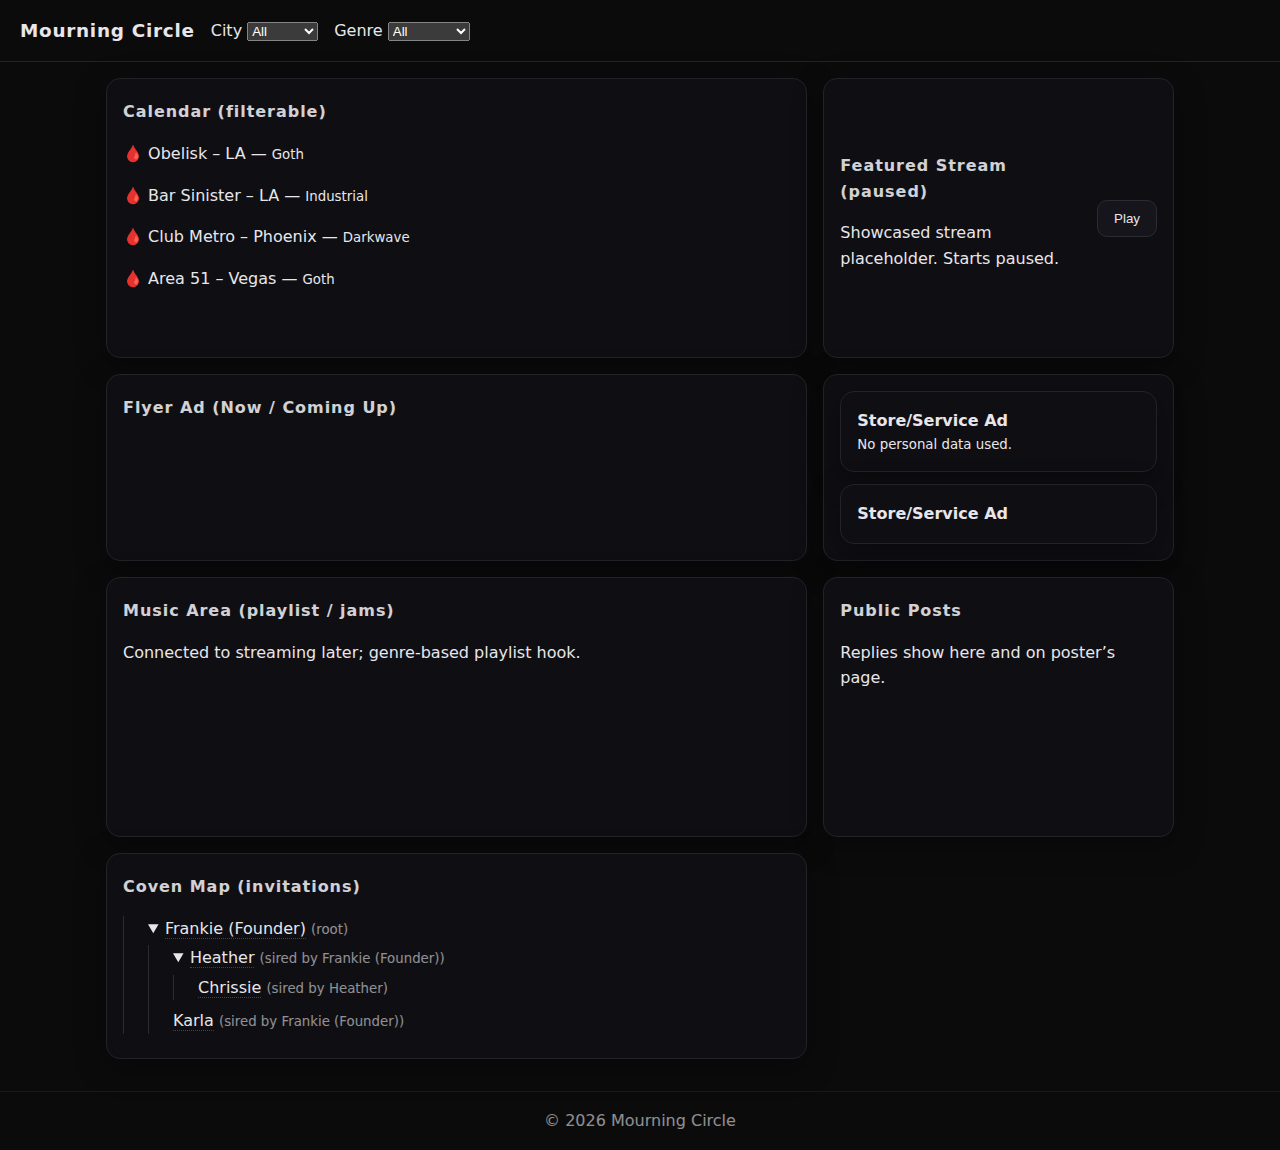
<file: index.html>
<head>
    <meta charset="utf-8" />
    <meta name="viewport" content="width=device-width, initial-scale=1" />
    <title>Mourning Circle</title>
    <link rel="stylesheet" href="styles.css">
  </head>
  <body>
    <header class="header">
      <h1>Mourning Circle</h1>
      <label>City
        <select id="filter-city">
          <option>All</option><option>LA</option><option>Phoenix</option><option>Vegas</option>
        </select>
      </label>
      <label>Genre
        <select id="filter-genre">
          <option>All</option><option>Goth</option><option>Industrial</option><option>Darkwave</option>
        </select>
      </label>
    </header>

    <main class="container">
      <section class="card calendar" id="calendar">
        <h2 class="section-title">Calendar (filterable)</h2>
        <!-- TODO: render events grid -->
      </section>

      <aside class="card stream" id="stream">
        <div>
          <h2 class="section-title">Featured Stream (paused)</h2>
          <p>Showcased stream placeholder. Starts paused.</p>
        </div>
        <button type="button" aria-pressed="false">Play</button>
      </aside>

      <section class="card flyer" id="flyer">
        <h2 class="section-title">Flyer Ad (Now / Coming Up)</h2>
        <!-- event flyer graphic goes here -->
      </section>

      <aside class="card ads" id="ads">
        <div class="card"><strong>Store/Service Ad</strong><br><small>No personal data used.</small></div>
        <div class="card"><strong>Store/Service Ad</strong></div>
      </aside>

      <section class="card music" id="music">
        <h2 class="section-title">Music Area (playlist / jams)</h2>
        <p>Connected to streaming later; genre-based playlist hook.</p>
      </section>

      <section class="card feed" id="public-feed">
        <h2 class="section-title">Public Posts</h2>
        <p>Replies show here and on poster’s page.</p>
      </section>

     <section class="card" id="coven">
  <h2 class="section-title">Coven Map (invitations)</h2>
  <div id="coven-tree" aria-live="polite">Loading…</div>
     </section>
     
    </main>

    <footer class="footer">
      © <span id="y"></span> Mourning Circle
    </footer>

    <script>document.getElementById('y').textContent=new Date().getFullYear()</script>
   <script src="script.js"></script>
   
  </body>
</file>
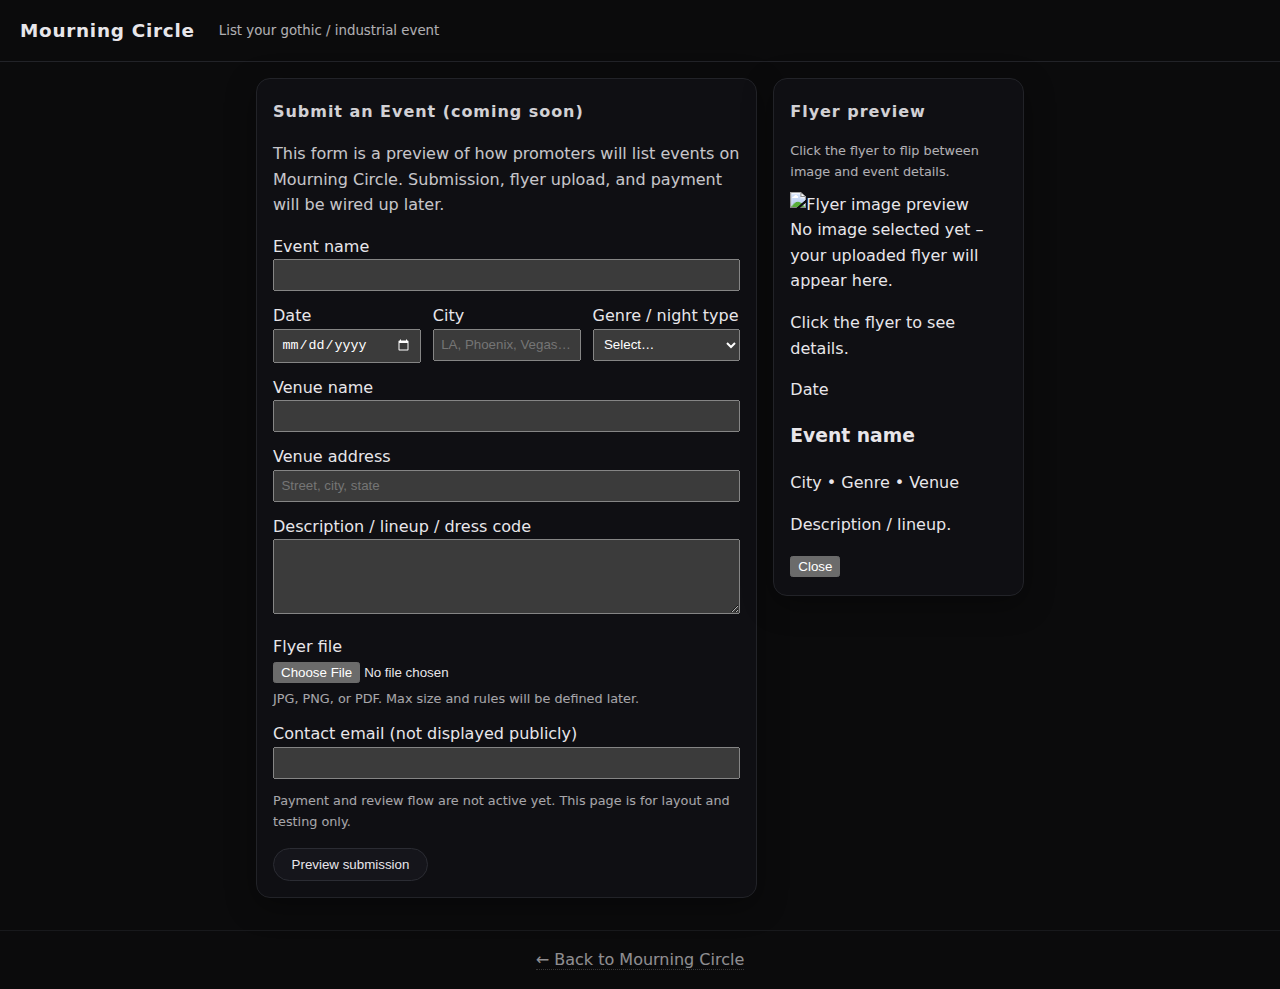
<file: submit.html>
<!doctype html>
<html lang="en">
  <head>
    <meta charset="utf-8" />
    <meta name="viewport" content="width=device-width, initial-scale=1" />
    <title>Mourning Circle – Submit an Event</title>
    <link rel="stylesheet" href="styles.css" />
  </head>
  <body>
    <header class="header">
      <h1>Mourning Circle</h1>
      <small style="opacity:.75; margin-left:.5rem;">List your gothic / industrial event</small>
    </header>

    <main class="container" style="max-width: 800px;">
      <section class="card">
        <h2 class="section-title">Submit an Event (coming soon)</h2>
        <p style="opacity:.85; margin-bottom:1rem;">
          This form is a preview of how promoters will list events on Mourning Circle.
          Submission, flyer upload, and payment will be wired up later.
        </p>

        <form id="event-form">
          <div style="margin-bottom:.75rem;">
            <label for="title">Event name</label><br />
            <input id="title" name="title" type="text" required style="width:100%; padding:.4rem;" />
          </div>

          <div style="display:flex; gap:.75rem; margin-bottom:.75rem; flex-wrap:wrap;">
            <div style="flex:1 1 140px;">
              <label for="date">Date</label><br />
              <input id="date" name="date" type="date" required style="width:100%; padding:.4rem;" />
            </div>
            <div style="flex:1 1 140px;">
              <label for="city">City</label><br />
              <input id="city" name="city" type="text" placeholder="LA, Phoenix, Vegas…" required style="width:100%; padding:.4rem;" />
            </div>
            <div style="flex:1 1 140px;">
              <label for="genre">Genre / night type</label><br />
              <select id="genre" name="genre" required style="width:100%; padding:.4rem;">
                <option value="">Select…</option>
                <option>Goth</option>
                <option>Industrial</option>
                <option>Darkwave</option>
                <option>EBM</option>
                <option>Synth / Other</option>
              </select>
            </div>
          </div>

          <div style="margin-bottom:.75rem;">
            <label for="venue">Venue name</label><br />
            <input id="venue" name="venue" type="text" required style="width:100%; padding:.4rem;" />
          </div>

          <div style="margin-bottom:.75rem;">
            <label for="address">Venue address</label><br />
            <input id="address" name="address" type="text" placeholder="Street, city, state" style="width:100%; padding:.4rem;" />
          </div>

          <div style="margin-bottom:.75rem;">
            <label for="note">Description / lineup / dress code</label><br />
            <textarea id="note" name="note" rows="4" style="width:100%; padding:.4rem;"></textarea>
          </div>

          <div style="margin-bottom:.75rem;">
            <label for="flyer">Flyer file</label><br />
            <input id="flyer" name="flyer" type="file" accept="image/*,.pdf" />
            <p style="font-size:.8rem; opacity:.7; margin:.25rem 0 0;">
              JPG, PNG, or PDF. Max size and rules will be defined later.
            </p>
          </div>

          <div style="margin-bottom:.75rem;">
            <label for="contact">Contact email (not displayed publicly)</label><br />
            <input id="contact" name="contact" type="email" style="width:100%; padding:.4rem;" />
          </div>

          <p style="font-size:.8rem; opacity:.7; margin-bottom:1rem;">
            Payment and review flow are not active yet. This page is for layout and testing only.
          </p>

          <button type="submit" style="padding:.5rem 1.1rem; border-radius:999px; border:1px solid #2b2c33; background:#15151b; color:#e8e6ea; cursor:pointer;">
            Preview submission
          </button>
        </form>
      </section>

      <!-- Preview modal -->
      <div id="preview-modal" class="modal" aria-hidden="true">
        <div class="modal-backdrop"></div>
        <div class="modal-content card">
          <h2 class="section-title">Flyer preview</h2>
          <p style="font-size:.8rem; opacity:.75; margin-bottom:.6rem;">
            Click the flyer to flip between image and event details.
          </p>

          <div class="flyer-flip" id="flyer-flip">
            <div class="flyer-flip-inner">
              <!-- FRONT: image side -->
              <div class="flyer-face flyer-front">
                <div class="flyer-image-frame">
                  <img id="preview-image" class="flyer-preview-img" alt="Flyer image preview" />
                  <div class="flyer-front-hint">
                    <span>No image selected yet – your uploaded flyer will appear here.</span>
                  </div>
                </div>
                <p class="flyer-front-hint-small">Click the flyer to see details.</p>
              </div>

              <!-- BACK: text/details side -->
              <div class="flyer-face flyer-back">
                <div class="flyer-main">
                  <div class="flyer-tag" id="preview-when">Date</div>
                  <h3 id="preview-title">Event name</h3>
                  <p class="flyer-meta" id="preview-meta">City • Genre • Venue</p>
                  <p class="flyer-note" id="preview-note">Description / lineup.</p>
                  <!-- later we can add an "Add to calendar" button here -->
                </div>
              </div>
            </div>
          </div>

          <button type="button" class="modal-close" id="preview-close">
            Close
          </button>
        </div>
      </div>

      
    </main>

    <footer class="footer">
      <a href="index.html" style="text-decoration:none; border-bottom:1px dotted #555;">← Back to Mourning Circle</a>
    </footer>

              <script>
      const form = document.getElementById('event-form');
      const modal = document.getElementById('preview-modal');
      const closeBtn = document.getElementById('preview-close');

      const flyerFlip = document.getElementById('flyer-flip');
      const previewImage = document.getElementById('preview-image');
      const imageFrame = document.querySelector('.flyer-image-frame');

      const previewTitle = document.getElementById('preview-title');
      const previewWhen  = document.getElementById('preview-when');
      const previewMeta  = document.getElementById('preview-meta');
      const previewNote  = document.getElementById('preview-note');

      let lastImageUrl = null;

      function openModal() {
        if (!modal) return;
        modal.classList.add('show');
        modal.setAttribute('aria-hidden', 'false');
        if (flyerFlip) flyerFlip.classList.remove('is-back'); // start on front side
      }

      function closeModal() {
        if (!modal) return;
        modal.classList.remove('show');
        modal.setAttribute('aria-hidden', 'true');
        if (flyerFlip) flyerFlip.classList.remove('is-back');
        if (lastImageUrl) {
          URL.revokeObjectURL(lastImageUrl);
          lastImageUrl = null;
        }
      }

      if (form) {
        form.addEventListener('submit', function (e) {
          e.preventDefault();

          const title = document.getElementById('title').value.trim() || 'Untitled event';
          const date  = document.getElementById('date').value;
          const city  = document.getElementById('city').value.trim() || 'City';
          const genre = document.getElementById('genre').value || 'Genre';
          const venue = document.getElementById('venue').value.trim() || 'Venue';
          const note  = document.getElementById('note').value.trim() || 'Description coming soon.';
          const fileInput = document.getElementById('flyer');

          // date label similar to flyer panel
          let whenLabel = 'Date TBA';
          if (date) {
            const today = new Date();
            today.setHours(0,0,0,0);
            const d = new Date(date + 'T00:00:00');
            const diffDays = Math.round((d - today) / 86400000);
            if (diffDays === 0) whenLabel = 'Tonight';
            else if (diffDays === 1) whenLabel = 'Tomorrow';
            else if (diffDays >= 2 && diffDays <= 7) whenLabel = 'This week';
            else whenLabel = d.toLocaleDateString(undefined, { month: 'short', day: 'numeric' });
          }

          previewTitle.textContent = title;
          previewWhen.textContent  = whenLabel;
          previewMeta.textContent  = `${city} • ${genre} • ${venue}`;
          previewNote.textContent  = note;

          // image preview (front side)
          if (imageFrame) {
            imageFrame.classList.remove('has-image');
          }
          if (previewImage) {
            previewImage.src = '';
          }

          if (fileInput && fileInput.files && fileInput.files[0] && fileInput.files[0].type.startsWith('image/')) {
            const file = fileInput.files[0];
            const url = URL.createObjectURL(file);
            lastImageUrl = url;
            if (previewImage) {
              previewImage.src = url;
            }
            if (imageFrame) {
              imageFrame.classList.add('has-image');
            }
          }

          openModal();
        });
      }

      if (closeBtn) {
        closeBtn.addEventListener('click', closeModal);
      }

      if (modal) {
        modal.addEventListener('click', function (e) {
          if (e.target.classList.contains('modal-backdrop')) {
            closeModal();
          }
        });
      }

      if (flyerFlip) {
        flyerFlip.addEventListener('click', function () {
          flyerFlip.classList.toggle('is-back');
        });
      }

       // --- mobile ripple effect ---
flyerFlip.addEventListener('click', function (e) {
  if (window.innerWidth > 600) return; // only mobile

  const rect = flyerFlip.getBoundingClientRect();
  const x = e.clientX - rect.left;
  const y = e.clientY - rect.top;

  const ripple = document.createElement('span');
  ripple.className = 'touch-ripple';
  ripple.style.left = x + 'px';
  ripple.style.top = y + 'px';

  flyerFlip.appendChild(ripple);

  setTimeout(() => ripple.remove(), 550);
});
 
    </script>
  </body>
</html>
</file>
<file: styles.css>
:root { color-scheme: dark; }
* { box-sizing: border-box; }
body { margin: 0; background:#0b0b0c; color:#e8e6ea; font:16px/1.6 system-ui, -apple-system, Segoe UI, Roboto, Arial, sans-serif; }
a { color: inherit; }

.header { padding: 1rem 1.25rem; border-bottom:1px solid #222328; display:flex; gap:1rem; align-items:center; flex-wrap:wrap; }
.header h1 { font-size:1.15rem; margin:0; letter-spacing:.04em; }

.container { max-width:1100px; margin:0 auto; padding:1rem; display:grid; grid-template-columns: 1fr; gap:1rem; }
@media (min-width: 900px) {
  .container { grid-template-columns: 2fr 1fr; }
}

.card { border:1px solid #222328; border-radius:14px; background:#0f0f13; padding:1rem; box-shadow:0 8px 30px rgba(0,0,0,.35); }

.section-title { margin:.25rem 0 1rem; font-size:1rem; opacity:.9; letter-spacing:.06em; }

.calendar { min-height: 280px; }
.stream { min-height:160px; display:flex; align-items:center; justify-content:space-between; gap:1rem; }
.stream button { padding:.6rem 1rem; border-radius:10px; background:#15151b; border:1px solid #2b2c33; color:#e8e6ea; cursor:pointer; }
.flyer { min-height:140px; }
.ads { display:grid; grid-template-columns:1fr; gap:.75rem; }
.music { min-height:120px; }
.feed { min-height:260px; }
.footer { opacity:.6; padding:1rem; text-align:center; border-top:1px solid #222328; margin-top:1rem; }

#coven-tree ul { list-style: none; padding-left: 1rem; border-left: 1px solid #2b2c33; margin: .25rem 0 .5rem; }
#coven-tree li { margin: .25rem 0; padding-left: .5rem; }
#coven-tree a  { text-decoration: none; border-bottom: 1px dotted #444; }
#coven-tree small { opacity: .6; }

/* --- soft glow + link hover --- */
.card:hover {
  box-shadow: 0 0 12px rgba(200, 200, 255, 0.12);
  transition: box-shadow 0.3s ease;
}

a:hover {
  color: #b3a7ff;
  text-shadow: 0 0 6px rgba(179, 167, 255, 0.4);
}
</file>
